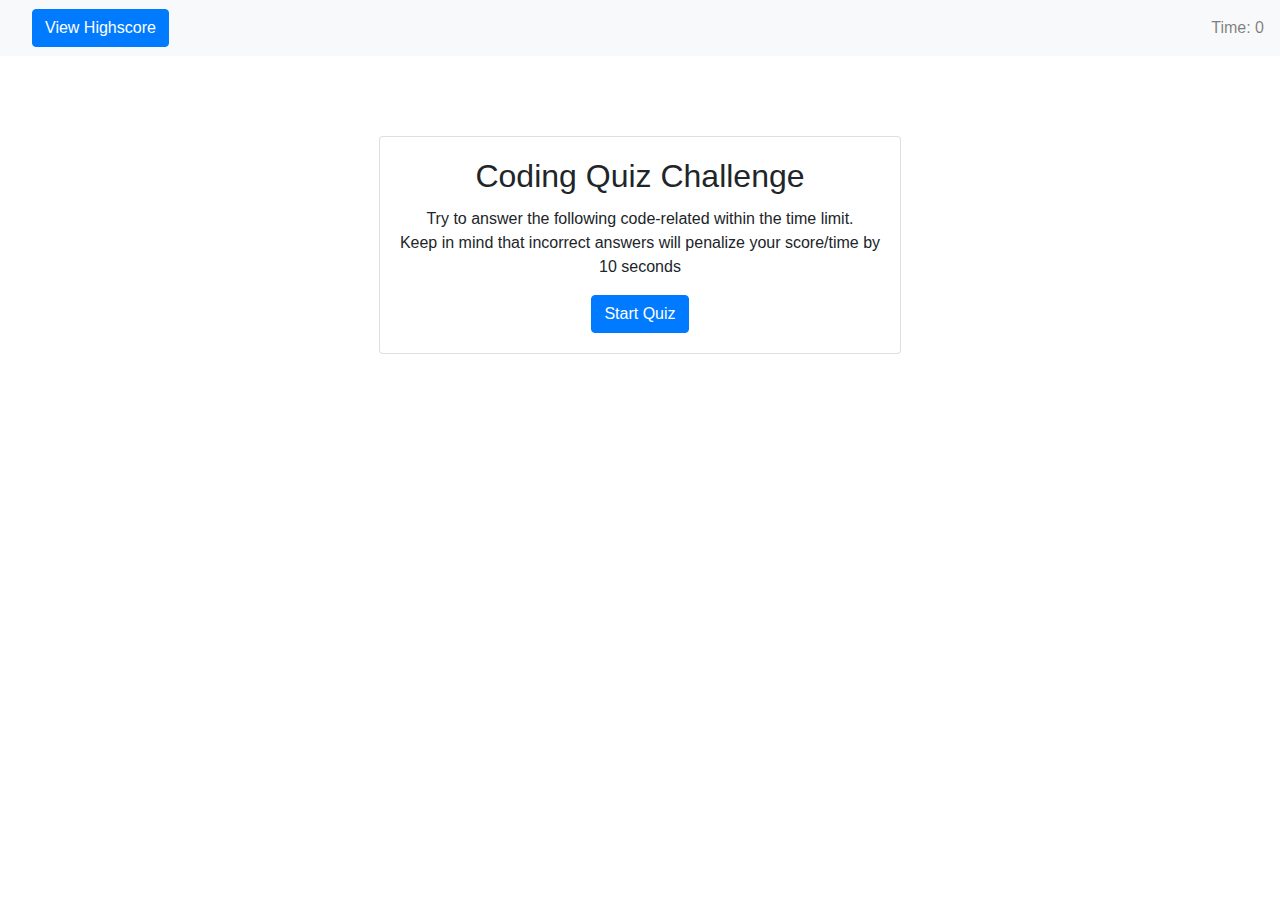
<file: index.html>
<!DOCTYPE html>
<html lang="en">

<head>
    <meta charset="UTF-8">
    <meta name="viewport" content="width=device-width, initial-scale=1.0">
    <link rel="stylesheet" href="style.css">
    <link rel="stylesheet" href="https://stackpath.bootstrapcdn.com/bootstrap/4.4.1/css/bootstrap.min.css"
        integrity="sha384-Vkoo8x4CGsO3+Hhxv8T/Q5PaXtkKtu6ug5TOeNV6gBiFeWPGFN9MuhOf23Q9Ifjh" crossorigin="anonymous">
    <title>Code Quiz</title>
</head>

<body>
    <header>
        <nav class="navbar navbar-expand navbar-light bg-light">
            <a class="navbar-brand" href="#"></a>
            <button class="navbar-toggler" type="button" data-toggle="collapse" data-target="#navbarText"
                aria-controls="navbarText" aria-expanded="false" aria-label="Toggle navigation">
                <span class="navbar-toggler-icon"></span>
            </button>
            <div class="collapse navbar-collapse" id="navbarText">
                <ul class="navbar-nav mr-auto">
                    <li class="nav-item active">
                        <!-- <a class="nav-link" href="#" id="highscoreLink">View Highscore <span
                            class="sr-only">(current)</span></a> -->
                        <button class="btn btn-primary" id="highscoreBtn">View Highscore</button>
                    </li>
                </ul>
                <span class="navbar-text">
                    Time: 0
                </span>
            </div>
        </nav>
    </header>

    <div class="container">

        <div class="card text-center">
            <div class="card-body">
                <h2 class="card-title">Coding Quiz Challenge</h2>
                <p class="card-text">Try to answer the following code-related within the time limit. <br>
                    Keep in mind that incorrect answers will penalize your score/time by <br>
                    10 seconds</p>
                <a href="game.html" class="btn btn-primary">Start Quiz</a>
            </div>
        </div>

    </div>
    <script>
        var buttonHighscore = document.getElementById("highscoreBtn");

        buttonHighscore.addEventListener("click", function () {
            alert("START QUIZ to be able to see highscores");
        })
    </script>
</body>

</html>
</file>
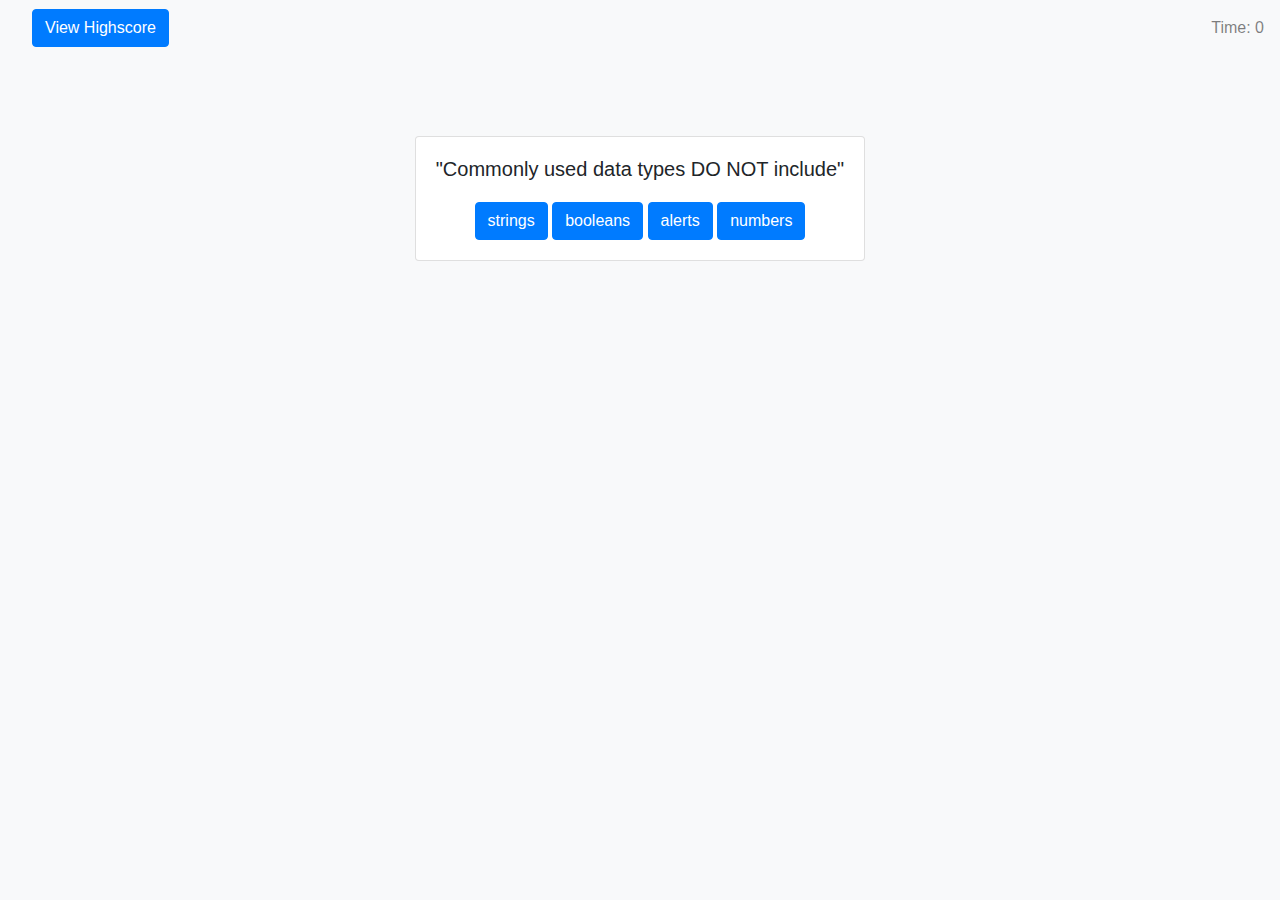
<file: game.html>
<!DOCTYPE html>
<html lang="en">

<head>
    <meta charset="UTF-8">
    <meta name="viewport" content="width=device-width, initial-scale=1.0">
    <link rel="stylesheet" href="https://stackpath.bootstrapcdn.com/bootstrap/4.4.1/css/bootstrap.min.css"
        integrity="sha384-Vkoo8x4CGsO3+Hhxv8T/Q5PaXtkKtu6ug5TOeNV6gBiFeWPGFN9MuhOf23Q9Ifjh" crossorigin="anonymous">
    <link rel="stylesheet" href="style.css">
    <title>Code Quiz</title>
</head>

<body>
    <header id="navBar">
        <nav class="navbar navbar-expand navbar-light bg-light">
            <a class="navbar-brand" href="#"></a>
            <button class="navbar-toggler" type="button" data-toggle="collapse" data-target="#navbarText"
                aria-controls="navbarText" aria-expanded="false" aria-label="Toggle navigation">
                <span class="navbar-toggler-icon"></span>
            </button>
            <div class="collapse navbar-collapse" id="navbarText">
                <ul class="navbar-nav mr-auto">
                    <li class="nav-item active">
                        <button class="btn btn-primary" id="highscoreBtn">View Highscore</button>
                    </li>
                </ul>
                <span class="navbar-text" id="timerText">
                    Time: 0
                </span>
            </div>
        </nav>
    </header>

    <div class="container">

        <div class="card text-center testCard">
            <div class="card-body">
                <h5 class="card-title">Coding Quiz Challenge</h5>
                <p class="card-text" id="cardResult"></p>
                <div class="buttons grid">
                    <button class="btn btn-primary" id="button-index-0">test</button>
                    <button class="btn btn-primary" id="button-index-1">test</button>
                    <button class="btn btn-primary" id="button-index-2">test</button>
                    <button class="btn btn-primary" id="button-index-3">test</button>
                    <!-- <a href="highscore.html" id="btnSubmit">Submit</a> -->
                </div>
                <form class="form-inline" id="form">
                    <div>
                        <label for="staticEmail2" class="sr-only">Email</label>
                        <input type="text" class="form-control-plaintext" id="staticEmail2" value="Enter initials: ">
                        <!-- <p>Enter initials:</p> -->
                    </div>
                    <div class="form-group mx-sm-3 mb-2">
                        <label for="inputPassword2" class="sr-only">Initials</label>
                        <input type="text" class="form-control" id="inputInitials" placeholder="">
                    </div>
                    <button id="btnSubmit">Submit</button>
                </form>
            </div>
            <div class="card-footer text-muted">
                Correct!
            </div>
        </div>
        <div>

            <li class="list-group-item active h2" id="highscoreListHeader">Highscore</li>
            <ul class="list-group list" id="myList"></ul>
            <div id="highscoreButtons">
                <a href="index.html" class="btn btn-primary" id="buttonGoBack">Go Back</a>
                <button class="btn btn-primary" id="buttonClear">Clear Highscore</button>
            </div>

        </div>

    </div>



    <script src="script.js"></script>
</body>

</html>
</file>
<file: style.css>
* {
    padding: 0;
    margin: 0;
    box-sizing: border-box;
}

body {
    background-color: #f8f9fa;
}

.container {
    padding: 5em;
    display: flex;
    justify-content: center;
    flex-direction: row;
  }

.buttons {
    padding-top: 5px;
}
.btnSubmit {
    width: 60px;
    color: #2b7bff;
    background-color: burlywood;
}


/* #highscoreLink {
    color: #2b7bff;
}
#highscoreLink:hover {
    color: #2b7bff;
    font-weight: bold;
} */
#highscoreListHeader {
    color: #2b7bff;
    font-weight: bold;
}
 
#btnSubmit {
    color: #2b7bff;
}

#btnSubmit:hover {
    color: #2b7bff;
    font-weight: bold;
}

#form {
    display: inline-block;
}

@media screen and (max-width: 900px) {
    #button-index-0{
        margin: auto;
        margin-bottom: 1em;
        display: grid;      
    }
    #button-index-1{
        margin: auto;
        margin-bottom: 1em;
        display: grid;        
    }
    #button-index-2{
        margin: auto;
        margin-bottom: 1em;
        display: grid;
    }
    #button-index-3{
        margin: auto;
        display: grid;      
    }
    #buttonClear{
        margin: auto;
        display: grid;      
    }
    #buttonGoBack{
        margin: auto;
        display: grid;  
        margin-bottom: 1em;
        margin-top: 1em;    
    }
  }
</file>
